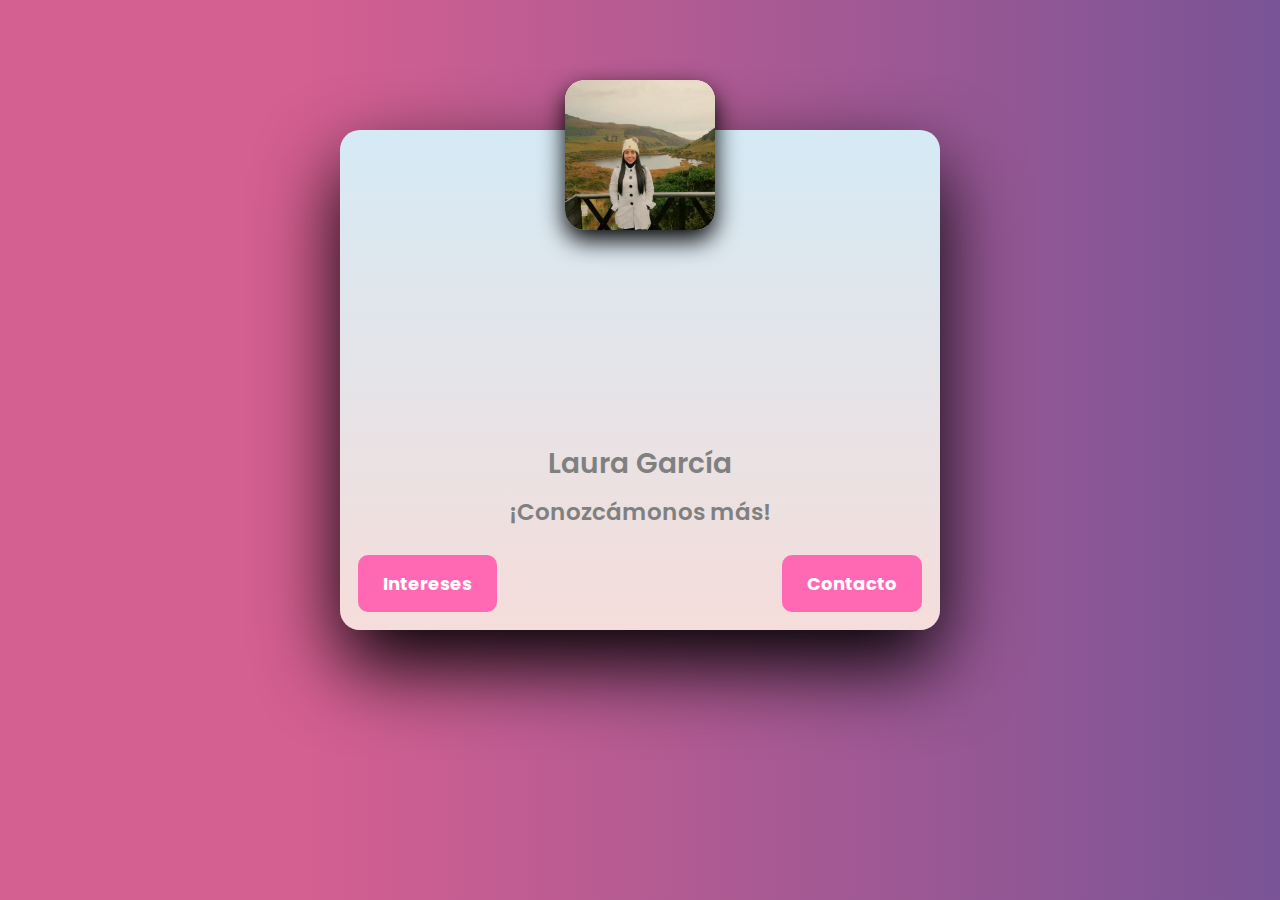
<file: docs/index.html>
<!DOCTYPE html>
<html lang="en">
<head>
    <meta charset="UTF-8">
    <meta http-equiv="X-UA-Compatible" content="IE=edge">
    <meta name="viewport" content="width=device-width, initial-scale=1.0">
    <link rel="stylesheet" href="./style1.css"/>
    <link rel="preconnect" href="https://fonts.googleapis.com">
<link rel="preconnect" href="https://fonts.gstatic.com" crossorigin>
<link href="https://fonts.googleapis.com/css2?family=Poppins:wght@200&family=Quicksand:wght@400;700&family=Raleway:wght@300&display=swap" rel="stylesheet">
    <title>Laura V. García Á</title>
</head>
<body>
  <section>
      <div class="card">
          <div class="img1">
            <img src="./Images/image1.jpg" alt="Foto Laura V. García Á">
          </div>
          <div class="content">
              <div class="details">
                  <h1>Laura García<br></h1>
                <div class="data">
                    <h2>¡Conozcámonos más!<br></h2>
                </div>
                <div class="botton">
                    <button><a href="./index2.html">Intereses</a></button>
                    <button><a href="./index3.html">Contacto</a></button>
                </div>
              </div>
          </div>
      </div>
  </section>  
</body>
</html>
</file>
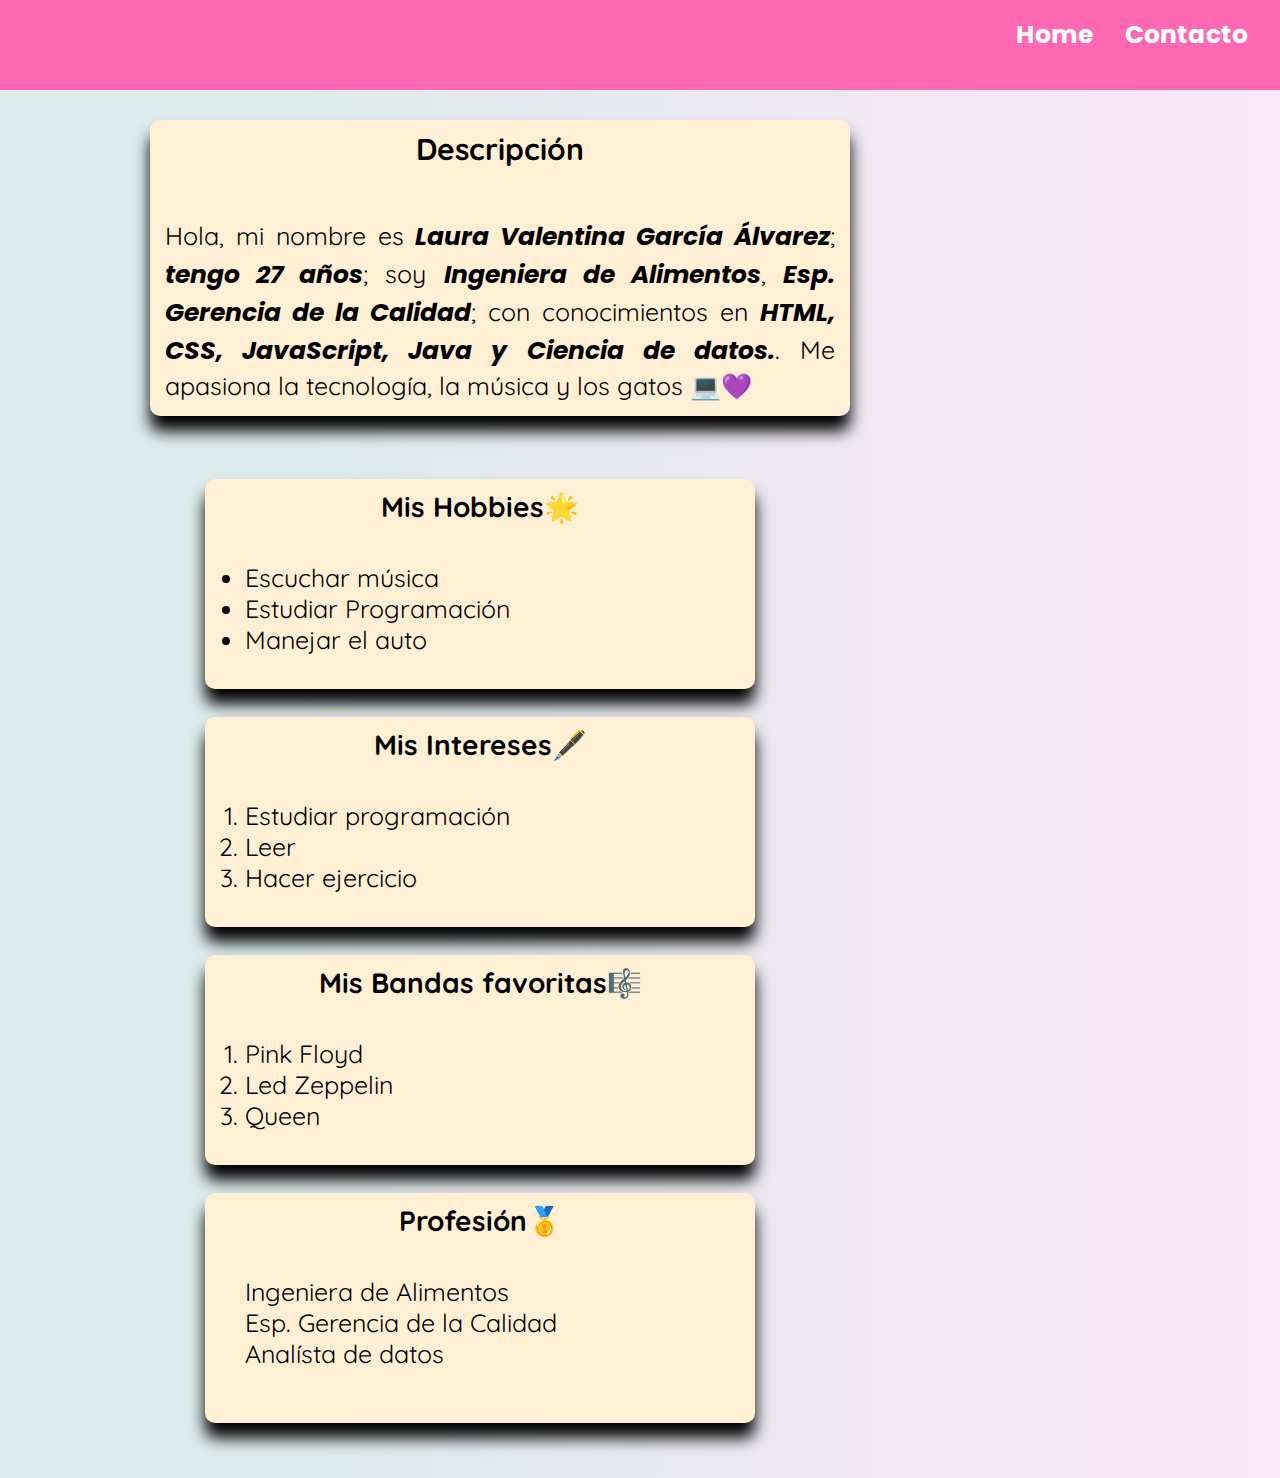
<file: docs/index2.html>
<!DOCTYPE html>
<html lang="en">
<head>
    <meta charset="UTF-8">
    <meta http-equiv="X-UA-Compatible" content="IE=edge">
    <meta name="viewport" content="width=device-width, initial-scale=1.0">
    <link rel="stylesheet" href="./style2.css"/>
    <link rel="stylesheet" href="https://fonts.googleapis.com/css2?family=Material+Symbols+Outlined:opsz,wght,FILL,GRAD@48,400,0,0" />
        <link rel="preconnect" href="https://fonts.googleapis.com">
    <link rel="preconnect" href="https://fonts.gstatic.com" crossorigin>
    <link href="https://fonts.googleapis.com/css2?family=Poppins:wght@200&family=Quicksand:wght@400;700&family=Raleway:wght@300&display=swap" rel="stylesheet">
    <title>Mis intereses</title>
</head>
<body>
    <header>
        <label for="menu">
            <span class="material-symbols-outlined">menu_open</span>
        </label>
        <input class="opcion" type="checkbox" id="menu">
        <nav>
            <a href="./index.html" class="home">Home</a>
            <a href="./index3.html" class="contacto">Contacto</a>
        </nav>
</header>
    <div class="contenedor1">
        <h2>Descripción</h2>
        <p>Hola, mi nombre es <em><strong>Laura Valentina García Álvarez</em></strong>; <em><strong>tengo 27 años</em></strong>; soy <em><strong>Ingeniera de Alimentos</em></strong>, 
        <em><strong>Esp. Gerencia de la Calidad</em></strong>; con conocimientos en <em><strong>HTML, CSS, JavaScript, Java y Ciencia de datos.</em></strong>. Me apasiona la tecnología, la música y los gatos 💻💜</p>
    </div>
    <div class="contenedor2">       
        <section class="hobbies">
            <h3>Mis Hobbies🌟</h3> 
            <ul>
                <li>Escuchar música</li>
                <li>Estudiar Programación</li>
                <li>Manejar el auto</li>
            </ul>
        </section>
        <section class="intereses">
            <h3>Mis Intereses🖋️</h3>
            <ol>
                <li>Estudiar programación</li>
                <li>Leer</li>
                <li>Hacer ejercicio</li>
            </ol>
        </section>
        <section class="bandas">
            <h3>Mis Bandas favoritas🎼</h3>
            <ol>
                <li>Pink Floyd</li>
                <li>Led Zeppelin</li>
                <li>Queen</li>
            </ol>
        </section>
        <section class="profesion">
            <h3>Profesión🥇</h3>
            <dl>
                <dd>Ingeniera de Alimentos</dd>
                <dd>Esp. Gerencia de la Calidad</dd>
                <dd>Analísta de datos</dd>
            </dl>
        </section>
    </div>
</body>
</html>
</file>
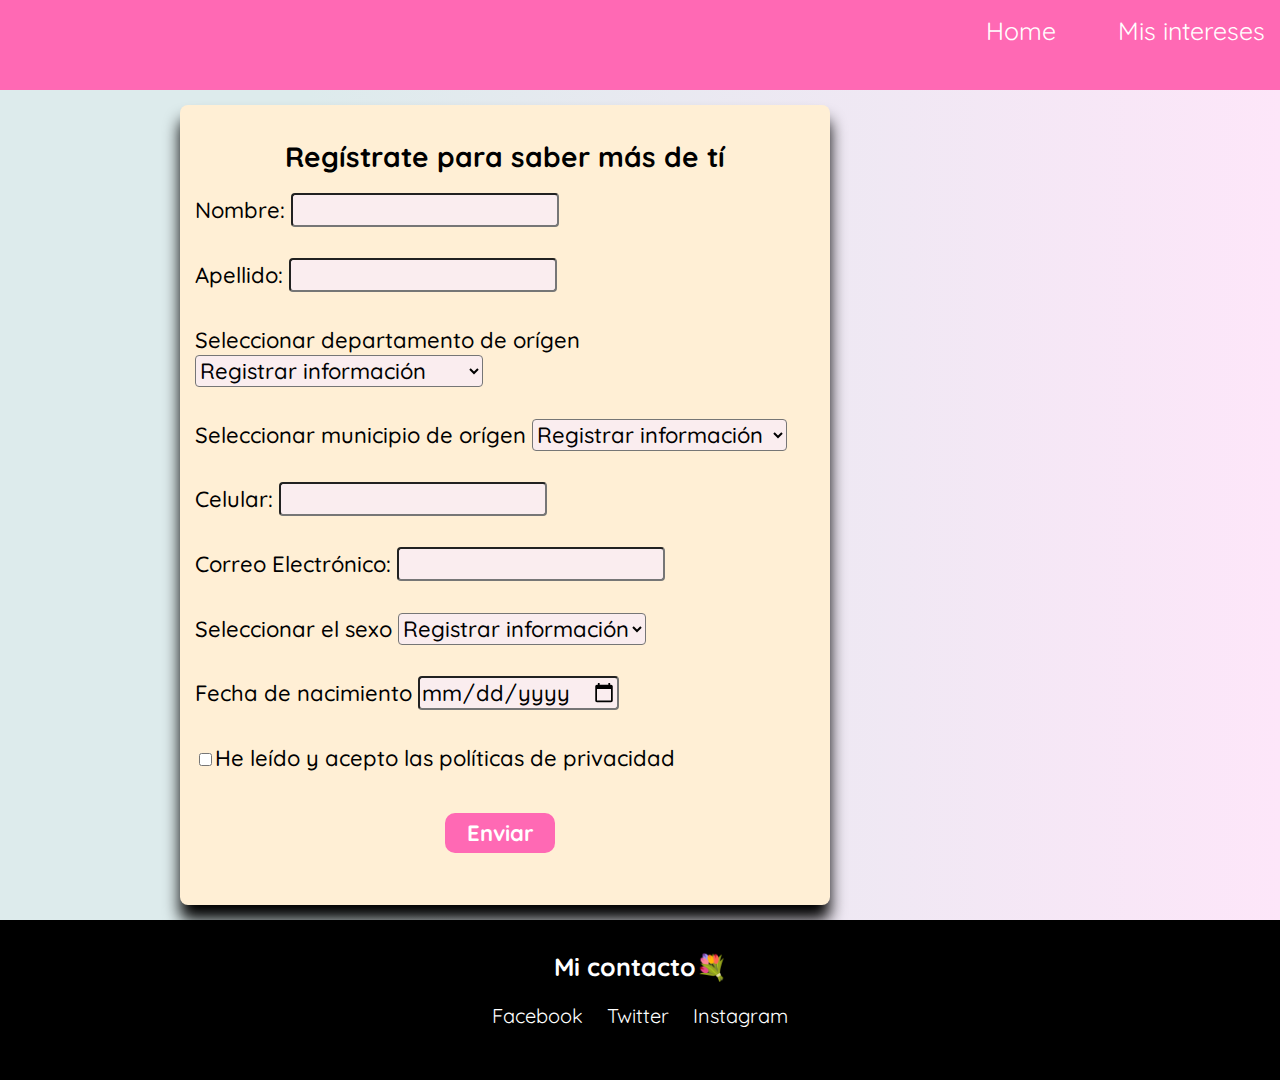
<file: docs/index3.html>
<!DOCTYPE html>
<html lang="en">
<head>
    <meta charset="UTF-8">
    <meta http-equiv="X-UA-Compatible" content="IE=edge">
    <meta name="viewport" content="width=device-width, initial-scale=1.0">
    <link rel="stylesheet" href="./style3.css"/>
    <link rel="preconnect" href="https://fonts.gstatic.com" crossorigin>
    <link href="https://fonts.googleapis.com/css2?family=Poppins:wght@200&family=Quicksand:wght@400;700&family=Raleway:wght@300&display=swap" rel="stylesheet">
    <title>Información</title>
</head>
<body>
    <header>
        <nav>
            <a href="./index.html" class="home">Home</a>
            <a href="./index2.html" class="interes">Mis intereses</a>
        </nav>
    </header>
    <main>
        <section>
            <h1>Regístrate para saber más de tí</h1>
            <form action="" id="myForm">
                <label for="nombre">
                    <span>Nombre:</span>
                    <input class= "nombre" type="text" id="nombre"/>
                </label></br></br>
                <label for="apellido">
                    <span>Apellido:</span>
                    <input type="text" id="apellido"/>
                </label></br></br>
                <label for="departamento">
                    <span>Seleccionar departamento de orígen</span>
                        <select name="departamento" id="departamento">
                            <option value="" disabled selected>Registrar información</option>
                            <option value="am">Amazonas</option>
                            <option value="an">Antioquia</option>
                            <option value="ar">Arauca</option>
                            <option value="at">Atlántico</option>
                            <option value="bo">Bolívar</option>
                            <option value="by">Boyacá</option>
                            <option value="ca">Caldas</option>
                            <option value="cq">Caquetá</option>
                            <option value="cs">Casanare</option>
                            <option value="cc">Cauca</option>
                            <option value="cr">Cesar</option>
                            <option value="ch">Chocó</option>
                            <option value="co">Córdoba</option>
                            <option value="cu">Cundinamarca</option>
                            <option value="gu">Guainía</option>
                            <option value="gv">Guaviare</option>
                            <option value="hl">Huila</option>
                            <option value="lg">La Guajira</option>
                            <option value="mg">Magdalena</option>
                            <option value="mt">Meta</option>
                            <option value="nñ">Nariño</option>
                            <option value="ns">Norte de Santander</option>
                            <option value="py">Putumayo</option>
                            <option value="qd">Quindío</option>
                            <option value="rd">Risaralda</option>
                            <option value="sa">San Andrés y Providencia</option>
                            <option value="st">Santander</option>
                            <option value="sc">Sucre</option>
                            <option value="tl">Tolima</option>
                            <option value="vl">Valle del Cauca</option>
                            <option value="vp">Vaupés</option>
                            <option value="vc">Vichada</option>
                        </select>
                </label></br></br>
                <label for="ciudad">
                    <span>Seleccionar municipio de orígen</span>
                        <select name="ciudad" id="ciudad">
                            <option value="" disabled selected>Registrar información</option>
                            <option value="le">Leticia</option>
                            <option value="md">Medellín</option>
                            <option value="ac">Arauca</option>
                            <option value="bq">Barranquilla</option>
                            <option value="ci">Cartagena de Indias</option>
                            <option value="tj">Tunja</option>
                            <option value="mz">Manizales</option>
                            <option value="fl">Florencia</option>
                            <option value="yp">Yopal</option>
                            <option value="py">Popayán</option>
                            <option value="vl">Valledupar</option>
                            <option value="qb">Quibdó</option>
                            <option value="mt">Montería</option>
                            <option value="bg">Bogotá</option>
                            <option value="in">Inírida</option>
                            <option value="jg">San José del Guaviare</option>
                            <option value="nv">Neiva</option>
                            <option value="rh">Riohacha</option>
                            <option value="sm">Santa Marta</option>
                            <option value="vv">Villavicencio</option>
                            <option value="pt">Pasto</option>
                            <option value="ct">Cúcuta</option>
                            <option value="mc">Mocoa</option>
                            <option value="an">Armenia</option>
                            <option value="pr">Pereira</option>
                            <option value="sp">San Andrés</option>
                            <option value="bm">Bucaramanga</option>
                            <option value="sj">Sincelejo</option>
                            <option value="ib">Ibagué</option>
                            <option value="cl">Cali</option>
                            <option value="mi">Mitú</option>
                            <option value="pc">Puerto Carreño</option>
                        </select>
                </label></br></br>
                <label for="telefono">
                    <span>Celular:</span>
                    <input type="number" id="telefono"/>
                </label></br></br>
                <label for="correo">
                    <span>Correo Electrónico:</span>
                    <input type="text" id="correo"/>
                </label></br></br>
                <label for="sexo">
                    <span>Seleccionar el sexo</span>
                        <select name="sexo" id="sexo">
                            <option value="" disabled selected>Registrar información</option>
                            <option value="ml">Masculino</option>
                            <option value="fm">Femenino</option>
                        </select>
                </label></br></br>
                <label for="date">
                    <span>Fecha de nacimiento</span>
                    <input type="date" name="" id="date"/>
                </label></br></br>
                <label class="privado">
                    <input type="checkbox" id="aceptar">He leído y acepto las políticas de privacidad
                </label></br></br>
                <form class="subcontainer_1">
                    <button class="boton" type="submit" value="validar">
                    <a class="boton1">Enviar</a>
                    </button>
                </form>
            </form>
        </section>
    </main>
    <footer>
        <section class="section1">
            <h2 class="contactos">Mi contacto💐</h2>
                <a class ="facebook" href="https://www.facebook.com/LauraVaGarciaA/">Facebook</a>
                <a class="twitter" href="https://twitter.com/LauraVaGarciaA">Twitter</a>
                <a class="instagram" href="https://www.instagram.com/lauravagarciaa/">Instagram</a>
        </section>
    </footer>
    <script src="./main.js"></script>
</body>
</html>
</file>
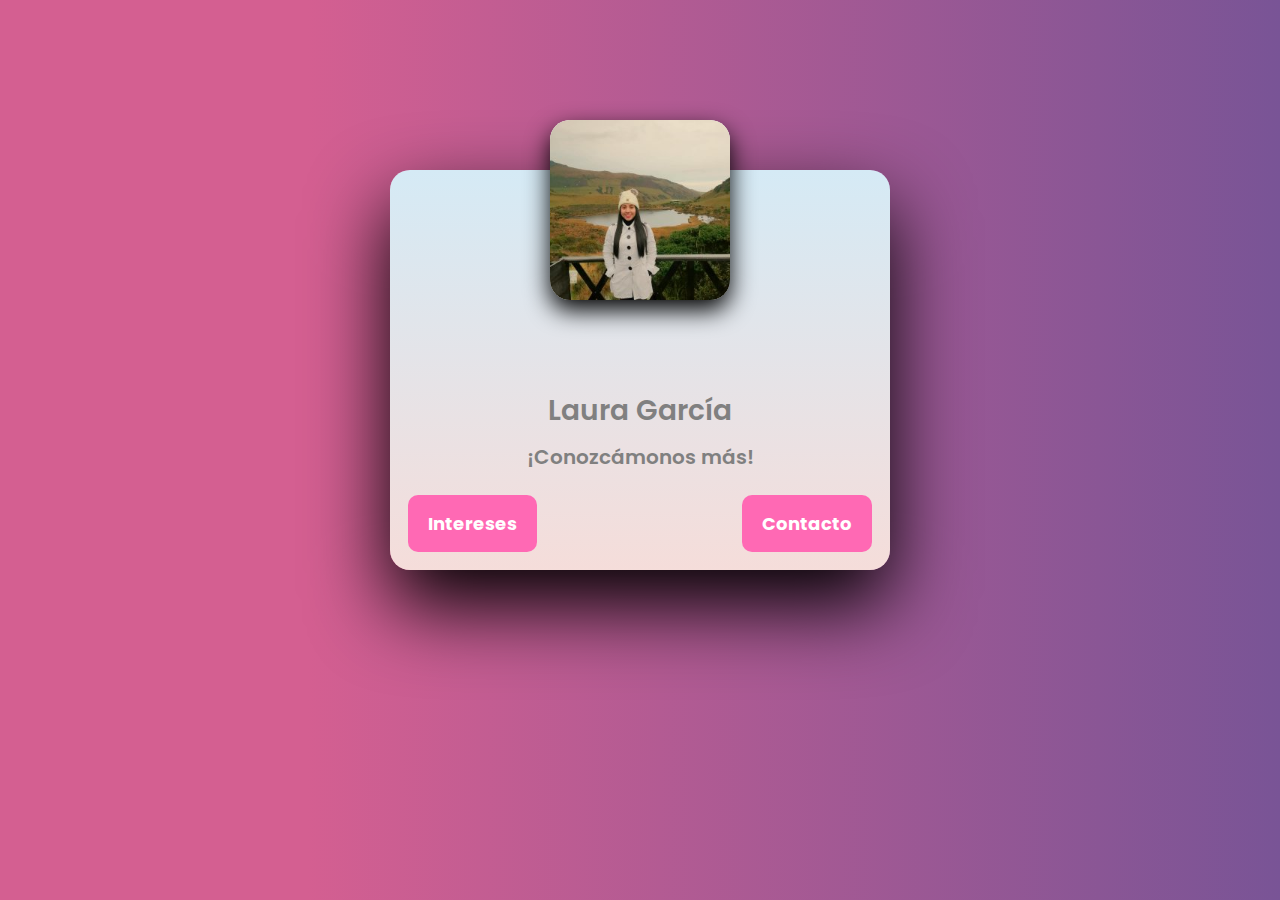
<file: docs/index_1.html>
<!DOCTYPE html>
<html lang="en">
<head>
    <meta charset="UTF-8">
    <meta http-equiv="X-UA-Compatible" content="IE=edge">
    <meta name="viewport" content="width=device-width, initial-scale=1.0">
    <link rel="stylesheet" href="./style_1.css"/>
    <link rel="preconnect" href="https://fonts.googleapis.com">
<link rel="preconnect" href="https://fonts.gstatic.com" crossorigin>
<link href="https://fonts.googleapis.com/css2?family=Poppins:wght@200&family=Quicksand:wght@400;700&family=Raleway:wght@300&display=swap" rel="stylesheet">
    <title>Laura V. García Á</title>
</head>
<body>
  <section>
      <div class="card">
          <div class="img1">
            <img src="./Images/image1.jpg" alt="Foto Laura V. García Á">
          </div>
          <div class="content">
              <div class="details">
                  <h1>Laura García<br></h1>
                <div class="data">
                    <h2>¡Conozcámonos más!<br></h2>
                </div>
                <div class="botton">
                    <button><a href="./index_2.html">Intereses</a></button>
                    <button><a href="./index_3.html">Contacto</a></button>
                </div>
              </div>
          </div>
      </div>
  </section>  
</body>
</html>
</file>
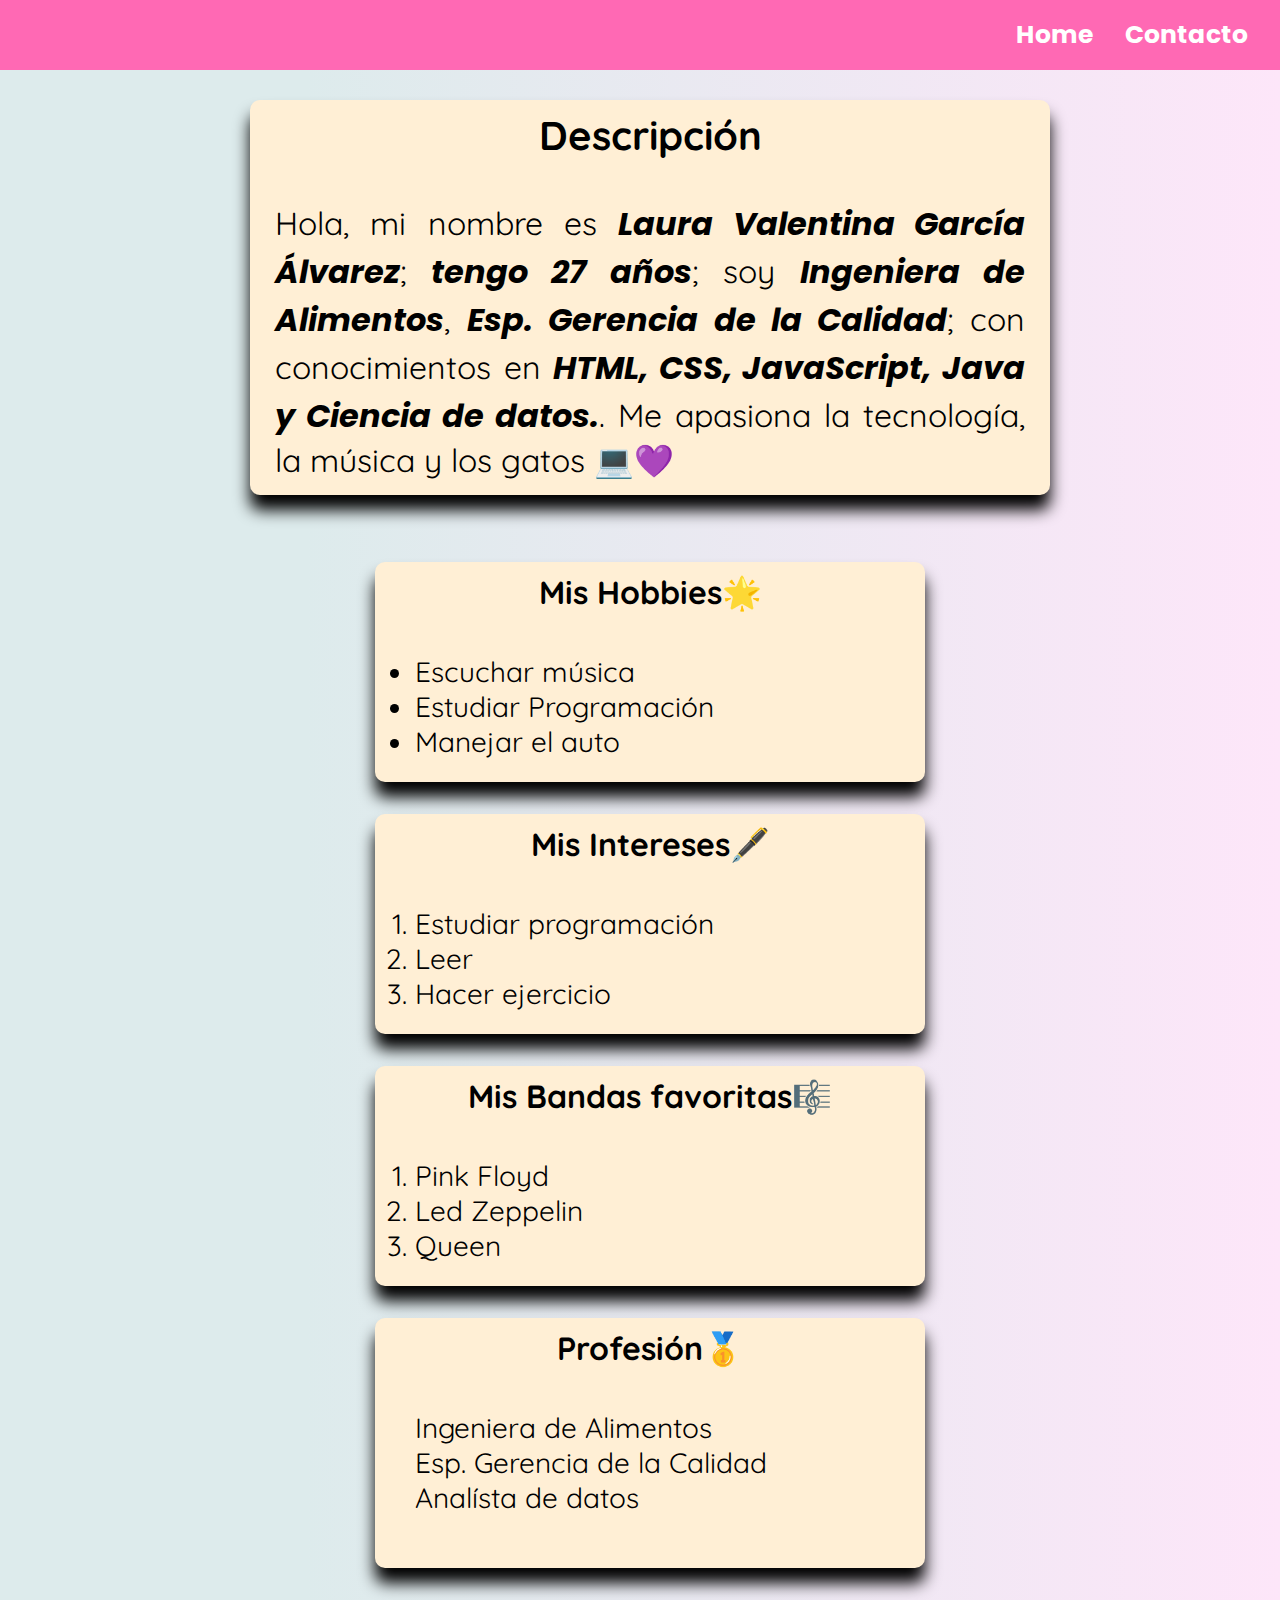
<file: docs/index_2.html>
<!DOCTYPE html>
<html lang="en">
<head>
    <meta charset="UTF-8">
    <meta http-equiv="X-UA-Compatible" content="IE=edge">
    <meta name="viewport" content="width=device-width, initial-scale=1.0">
    <link rel="stylesheet" href="./style_2.css"/>
    <link rel="stylesheet" href="https://fonts.googleapis.com/css2?family=Material+Symbols+Outlined:opsz,wght,FILL,GRAD@48,400,0,0" />
        <link rel="preconnect" href="https://fonts.googleapis.com">
    <link rel="preconnect" href="https://fonts.gstatic.com" crossorigin>
    <link href="https://fonts.googleapis.com/css2?family=Poppins:wght@200&family=Quicksand:wght@400;700&family=Raleway:wght@300&display=swap" rel="stylesheet">
    <title>Mis intereses</title>
</head>
<body>
    <header>
        <label for="menu">
            <span class="material-symbols-outlined">menu_open</span>
        </label>
        <input class="opcion" type="checkbox" id="menu">
        <nav>
            <a href="./index_1.html" class="home">Home</a>
            <a href="./index_3.html" class="contacto">Contacto</a>
        </nav>
</header>
    <div class="contenedor1">
        <h2>Descripción</h2>
        <p>Hola, mi nombre es <em><strong>Laura Valentina García Álvarez</em></strong>; <em><strong>tengo 27 años</em></strong>; soy <em><strong>Ingeniera de Alimentos</em></strong>, 
        <em><strong>Esp. Gerencia de la Calidad</em></strong>; con conocimientos en <em><strong>HTML, CSS, JavaScript, Java y Ciencia de datos.</em></strong>. Me apasiona la tecnología, la música y los gatos 💻💜</p>
    </div>
    <div class="contenedor2">       
        <section class="hobbies">
            <h3>Mis Hobbies🌟</h3> 
            <ul>
                <li>Escuchar música</li>
                <li>Estudiar Programación</li>
                <li>Manejar el auto</li>
            </ul>
        </section>
        <section class="intereses">
            <h3>Mis Intereses🖋️</h3>
            <ol>
                <li>Estudiar programación</li>
                <li>Leer</li>
                <li>Hacer ejercicio</li>
            </ol>
        </section>
        <section class="bandas">
            <h3>Mis Bandas favoritas🎼</h3>
            <ol>
                <li>Pink Floyd</li>
                <li>Led Zeppelin</li>
                <li>Queen</li>
            </ol>
        </section>
        <section class="profesion">
            <h3>Profesión🥇</h3>
            <dl>
                <dd>Ingeniera de Alimentos</dd>
                <dd>Esp. Gerencia de la Calidad</dd>
                <dd>Analísta de datos</dd>
            </dl>
        </section>
    </div>
</body>
</html>
</file>
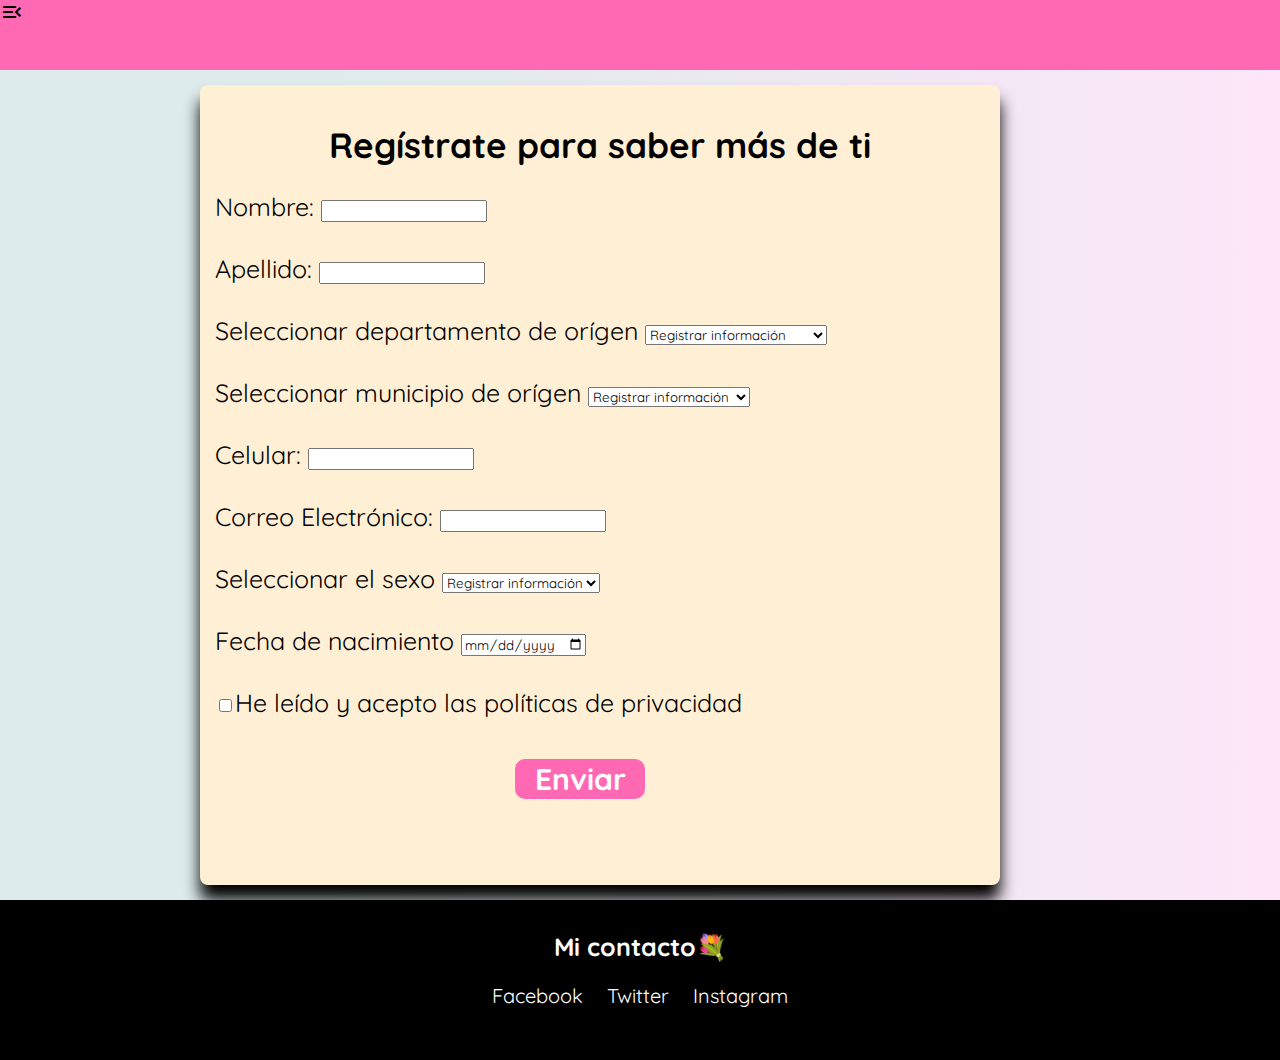
<file: docs/index_3.html>
<!DOCTYPE html>
<html lang="en">
<head>
    <meta charset="UTF-8">
    <meta http-equiv="X-UA-Compatible" content="IE=edge">
    <meta name="viewport" content="width=device-width, initial-scale=1.0">
    <link rel="stylesheet" href="./style_3.css"/>
    <link rel="stylesheet" href="https://fonts.googleapis.com/css2?family=Material+Symbols+Outlined:opsz,wght,FILL,GRAD@48,400,0,0" />
        <link rel="preconnect" href="https://fonts.googleapis.com">
    <link rel="preconnect" href="https://fonts.gstatic.com" crossorigin>
    <link href="https://fonts.googleapis.com/css2?family=Poppins:wght@200&family=Quicksand:wght@400;700&family=Raleway:wght@300&display=swap" rel="stylesheet">
    <title>Información</title>
</head>
<body>
    <header>
        <label for="menu">
            <span class="material-symbols-outlined">menu_open</span>
        </label>
        <input class="opcion" type="checkbox" id="menu">
        <nav>
            <a href="./index_1.html" class="home">Home</a>
            <a href="./index_2.html" class="interes">Mis intereses</a>
        </nav>
    </header>
    <main>
        <section>
            <h1>Regístrate para saber más de ti</h1>
            <form action="" id="myForm">
                <label for="nombre">
                    <span>Nombre:</span>
                    <input class= "nombre" type="text" id="nombre"/>
                </label></br></br>
                <label for="apellido">
                    <span>Apellido:</span>
                    <input type="text" id="apellido"/>
                </label></br></br>
                <label for="departamento">
                    <span>Seleccionar departamento de orígen</span>
                        <select name="departamento" id="departamento">
                            <option value="ri">Registrar información</option>
                            <option value="am">Amazonas</option>
                            <option value="an">Antioquia</option>
                            <option value="ar">Arauca</option>
                            <option value="at">Atlántico</option>
                            <option value="bo">Bolívar</option>
                            <option value="by">Boyacá</option>
                            <option value="ca">Caldas</option>
                            <option value="cq">Caquetá</option>
                            <option value="cs">Casanare</option>
                            <option value="cc">Cauca</option>
                            <option value="cr">Cesar</option>
                            <option value="ch">Chocó</option>
                            <option value="co">Córdoba</option>
                            <option value="cu">Cundinamarca</option>
                            <option value="gu">Guainía</option>
                            <option value="gv">Guaviare</option>
                            <option value="hl">Huila</option>
                            <option value="lg">La Guajira</option>
                            <option value="mg">Magdalena</option>
                            <option value="mt">Meta</option>
                            <option value="nñ">Nariño</option>
                            <option value="ns">Norte de Santander</option>
                            <option value="py">Putumayo</option>
                            <option value="qd">Quindío</option>
                            <option value="rd">Risaralda</option>
                            <option value="sa">San Andrés y Providencia</option>
                            <option value="st">Santander</option>
                            <option value="sc">Sucre</option>
                            <option value="tl">Tolima</option>
                            <option value="vl">Valle del Cauca</option>
                            <option value="vp">Vaupés</option>
                            <option value="vc">Vichada</option>
                        </select>
                </label></br></br>
                <label for="ciudad">
                    <span>Seleccionar municipio de orígen</span>
                        <select name="ciudad" id="ciudad">
                            <option value="rn">Registrar información</option>
                            <option value="le">Leticia</option>
                            <option value="md">Medellín</option>
                            <option value="ac">Arauca</option>
                            <option value="bq">Barranquilla</option>
                            <option value="ci">Cartagena de Indias</option>
                            <option value="tj">Tunja</option>
                            <option value="mz">Manizales</option>
                            <option value="fl">Florencia</option>
                            <option value="yp">Yopal</option>
                            <option value="py">Popayán</option>
                            <option value="vl">Valledupar</option>
                            <option value="qb">Quibdó</option>
                            <option value="mt">Montería</option>
                            <option value="bg">Bogotá</option>
                            <option value="in">Inírida</option>
                            <option value="jg">San José del Guaviare</option>
                            <option value="nv">Neiva</option>
                            <option value="rh">Riohacha</option>
                            <option value="sm">Santa Marta</option>
                            <option value="vv">Villavicencio</option>
                            <option value="pt">Pasto</option>
                            <option value="ct">Cúcuta</option>
                            <option value="mc">Mocoa</option>
                            <option value="an">Armenia</option>
                            <option value="pr">Pereira</option>
                            <option value="sp">San Andrés</option>
                            <option value="bm">Bucaramanga</option>
                            <option value="sj">Sincelejo</option>
                            <option value="ib">Ibagué</option>
                            <option value="cl">Cali</option>
                            <option value="mi">Mitú</option>
                            <option value="pc">Puerto Carreño</option>
                        </select>
                </label></br></br>
                <label for="telefono">
                    <span>Celular:</span>
                    <input type="number" id="telefono"/>
                </label></br></br>
                <label for="correo">
                    <span>Correo Electrónico:</span>
                    <input type="text" id="correo"/>
                </label></br></br>
                <label for="sexo">
                    <span>Seleccionar el sexo</span>
                        <select name="sexo" id="sexo">
                            <option value="re">Registrar información</option>
                            <option value="ml">Masculino</option>
                            <option value="fm">Femenino</option>
                        </select>
                </label></br></br>
                <label for="date">
                    <span>Fecha de nacimiento</span>
                    <input type="date" name="" id="date"/>
                </label></br></br>
                <label class="privado">
                    <input type="checkbox" id="aceptar">He leído y acepto las políticas de privacidad
                </label></br></br>
                <form class="subcontainer_1">
                    <button class="boton">
                       <a href="./index_3.html">Enviar</a>
                    </button>
                </form>
            </form>
        </section>
    </main>
    <footer>
        <section class="section1">
            <h2 class="contactos">Mi contacto💐</h2>
                <a class ="facebook" href="https://www.facebook.com/LauraVaGarciaA/">Facebook</a>
                <a class="twitter" href="https://twitter.com/LauraVaGarciaA">Twitter</a>
                <a class="instagram" href="https://www.instagram.com/lauravagarciaa/">Instagram</a>
        </section>
    </footer>
</body>
</html>
</file>
<file: docs/style1.css>
*{
    box-sizing: border-box;
    font-family: 'Poppins', sans-serif;
}

section
{
    width: 100%;
    display: flex;
    justify-content: center;
}

body
{
    background: linear-gradient(90deg, rgba(212,95,145,1) 24%, rgba(121,84,150,1) 100%);
    margin: 10%;
}

.card
{
    width: 80%;
    height: 390px;
    margin: 50px;
    position:absolute;
    background: linear-gradient(#D5EAF5 , #F5DDDA);
    border-radius: 20px;
    box-shadow: 0 35px 80px black;
    Justify-content: center;
    top: 50px;
}

.card:hover
{
    height: 320px;
}

.img1
{
    position: absolute;
    left:50%;
    top:-50px;
    transform: translateX(-50%);
    width: 150px;
    height: 150px;
    background: white;
    border-radius: 20px;
    box-shadow: 0 10px 25px black;
    overflow: hidden;
    transition: 0.5s;
}

.card:hover .img1
{
    width: 170px;
    height: 170px;   
}

.img1 img
{
    position: absolute;
    top:0;
    left:0;
    width: 100%;
    height: 100%;
    object-fit: cover;
}

.card .content
{
    position:absolute;
    width: 100%;
    height: 100%;
    display:flex;
    justify-content: center;
    align-items: flex-end;
}

.card .content .details
{
    padding: 18px;
    text-align: center;
    width: 100%;
    transition: 0.3s;
}

.card .content .details h1
{
    font-size: 20px;
    font-weight: 600;
    color: Gray;
    line-height: 30px;
}

.card .content .details .data h2
{
    font-size: 1.2rem;
    color: Gray;
    line-height: 1.3em;
    font-weight: 600;
}

.card .content .details .botton
{
    display: flex;
    justify-content: space-between;
}

.card .content .details .botton button
{
    padding: 8px 15px;
    border-radius: 10px;
    border: none;
    outline: none;
    font-size: 1em;
    font-weight: 500;
    background-color: hotpink;
    cursor: pointer;
}

a{
    text-decoration: none;
    color: white;
}

@media screen and (min-width: 768px){
    .card{
            width: 470px;
            height: 350px;
            margin: 80px;
            top: 8px;
        }

    .card:hover{
        height: 420px;
        }

    .card:hover .img1
    {
        width: 180px;
        height: 180px;   
    }

    .card .content .details
    {
        padding: 25px;
        transition: 0.3s;
    }

    .card .content .details h1
    {
        font-size: 25px;
    }

    .card .content .details .data h2
    {
        font-size: 20px;
    }

    .card .content .details .botton button
    {
        padding: 15px 15px;
        margin: 8px 8px;
        border-radius: 10px;
        border: none;
        outline: none;
        font-size: 15px;
        font-weight: 500;
        background-color: hotpink;
        cursor: pointer;
    }

    a{
        font-weight: bold;
    }

}

@media screen and (min-width: 1024px){
    .card{
        width: 600px;
        height: 500px;
        margin: 20px;
        top: 110px;
    }

    .card:hover{
        height: 430px;
        }

    .card:hover .img1
    {
        width: 250px;
        height: 250px;   
    }

    .card .content .details
    {
        padding: 10px;
        transition: 0.3s;
    }

    .card .content .details h1
    {
        font-size: 28px;
    }

    .card .content .details .data h2
    {
        font-size: 23px;
    }

    .card .content .details .botton button
    {
        padding: 15px 25px;
        margin: 8px 8px;
        border-radius: 10px;
        border: none;
        outline: none;
        font-size: 18px;
        font-weight: 500;
        background-color: hotpink;
        cursor: pointer;
    }

    a{
        font-weight: bold;
    }
}
</file>
<file: docs/style2.css>
*{
    box-sizing: border-box;
    font-family: 'Poppins', sans-serif;
}

body{
    margin:0;
    background: linear-gradient(90deg, rgb(221, 235, 236) 24%, rgb(253, 230, 249) 100%);
}

header {
    position: relative;
    background-color: hotpink;
    height: 70px;
}

label {
    position: absolute;
    top: 20px;
    left: 20px;
    z-index: 1;
}

input {
    display: none;
}

input:checked + nav {
    background-color: hotpink;
    border-radius: 10px;
    width: 100%;
    height: 100vh;
    display: flex;
    flex-direction: column;
    justify-content: center;
    text-align: center;
    font-weight: bold;
    gap: 16px;
    padding: 16px 0;
    transform: translateY(0);
}

nav {
    position: absolute;
    transform: translateY(-200%);
    transition: all 0.5s ease-in-out;
}

a{
    text-decoration: none;
    color:rgb(255, 255, 255);
    font-size: 18px;  
}

.contenedor1{
    background-color: papayawhip;
    border-radius: 10px;
    width: 80%;
    height: auto;
    margin: 15px;
    margin-left: 30px;
    box-shadow: 0 15px 16px black;
}

h2{
    font-size: 22px;
    text-align: center;
    font-weight: bold;
    margin: 15px;
    padding: 10px;
    font-family: 'Quicksand', sans-serif;
}

p{
    padding:15px;
    font-family: 'Quicksand', sans-serif;
    text-align: justify;
    font-size: 16px;
}

/*Div*/
.contenedor2 {
    margin: 2px;
    padding: 5px;
    text-align: justify;
}
/*Secciones*/
.hobbies, .intereses, .bandas{
    background-color: papayawhip;
    border-radius: 10px;
    margin: 20px;
    box-shadow: 0 15px 16px black;
    height: 130px;
}

.profesion{
    background-color: papayawhip;
    border-radius: 10px;
    margin: 20px;
    box-shadow: 0 15px 16px black;
    height: 160px;
}

.home:hover, .contacto:hover{
    background-color: black;
    margin: 7px;
    padding: 7px;
    border-radius: 3px;
}

h3{
    font-size: 18px;
    font-weight: bold;
    text-align: center;
    font-family: 'Quicksand', sans-serif;
    padding: 10px;
}

li{
    font-size: 16px;
    font-family: 'Quicksand', sans-serif;
    padding: auto;
}

dd{
    font-size: 16px;
    font-family: 'Quicksand', sans-serif;
    padding: auto;
}

@media screen and (min-width: 768px){

    header {
        padding-top: 16px;
        height: 85px;
        }
    
        label {
        display: none;
        }

        a{
            font-size: 20px;
            font-weight: bold;
        }
    
        nav {
        position: unset;
        transform: translateY(0);
        display: flex;
        justify-content: space-evenly;
        justify-content: end;
        margin-right: 32px;
        gap: 32px;
        }

    .contenedor1{
        width: 530px;
        margin: 30px;
        margin-left: 120px;
        top: 200px;
    }

    .contenedor2{
        width: 515px;
        margin: 30px;
        margin-left: 130px;
    }

    .hobbies, .intereses, .bandas{
        height: 160px;
    }

    .profesion{
        height: 160px;
    }

    h2{
        font-size: 22px;
    }

    p{
        font-size: 18px;
    }

    h3{
        font-size: 20px;
    }

    li{
        font-size: 18px;
    }

    dd{
        font-size: 18px;
    }
}

@media screen and (min-width: 1024px){

    header {
        padding-top: 16px;
        height: 90px;
        }
    
        label {
        display: none;
        }

        a{
            font-size: 25px;
            font-weight: bold;
        }
    
        nav {
        position: unset;
        transform: translateY(0);
        display: flex;
        justify-content: space-evenly;
        justify-content: end;
        margin-right: 32px;
        gap: 32px;
        }

    .contenedor1{
        width: 700px;
        margin: 30px;
        margin-left: 150px;
        top: 30px;
    }

    .contenedor2{
        width: 600px;
        margin: 30px;
        margin-left: 180px;
    }

    .hobbies, .intereses, .bandas{
        height: 210px;
    }

    .profesion{
        height: 230px;
    }

    h2{
        font-size: 30px;
    }

    p{
        font-size: 25px;
    }

    h3{
        font-size: 28px;
    }

    li{
        font-size: 25px;
    }

    dd{
        font-size: 25px;
    }
}
</file>
<file: docs/style3.css>
*{
    box-sizing: border-box;
    font-family: 'Quicksand', sans-serif;
}

body{
    margin:0;
    background: linear-gradient(90deg, rgb(221, 235, 236) 24%, rgb(253, 230, 249) 100%);
}

header {
    position: relative;
    background-color: hotpink;
    height: 70px;
}

nav{
    display: flex;
    justify-content: space-evenly;
    justify-content: center;
    gap: 32px;
}

a{
    text-decoration: none;
    color:rgb(255, 255, 255);
    font-size: 18px;  
    margin-top: 18px;
}

.home:hover, .interes:hover{
    background-color: black;
    margin: 7px;
    padding: 7px;
    border-radius: 3px;
}

h1{
    text-align: center;
    font-size: 20px;
}

main{
    background-color:  papayawhip;
    width: 85%;
    border-radius: 8px;
    margin: 15px;
    padding: 15px;
    margin-left: 25px;
    box-shadow: 0 15px 16px black;
}

label{
    font-size: 16px;
    font-weight: 500;
}

input{
    border-radius: 4px;
    background-color: rgb(250, 237, 239);
    font-weight: 500;
    font-size: 16px;
}

select{
    border-radius: 4px;
    background-color: rgb(250, 237, 239);
    font-weight: 500;
}

button{
    font-family: 'Quicksand', sans-serif;
    margin: 10px;
    font-size: 8px;
    width: 110px;
    height: 40px;
    background-color: hotpink;
    padding: inherit;
    border-radius: 10px;
    border:none;
    cursor:pointer;
    align-items: center;
    color: white;
    font-weight: bold;
    margin-left: 55px;
}

footer{
    background-color: black;
    color:white;
    text-align: center;
    height: 120px;
}

.section1{
    margin: 10px;
    padding: 10px;
}

.contactos{
    font-size: 18px;
}

.facebook, .twitter, .instagram{
    font-size: 15px;
    margin: 10px;
    
}

@media screen and (min-width: 768px){

    header{
        height: 85px;
    }

    nav{
        display: flex;
        justify-content: space-evenly;
        justify-content: end;
        gap: 32px;
    }
    
    a{
        font-size: 20px;
        margin: 15px;
    }

    main h1{
        font-size: 22px;
    }

    main{
        width: 500px;
        height: 680px;
        margin-left: 130px;
        font-size: 20px;
    }

    label{
        font-size: 18px;
        font-weight: 500;
    }

    input{
        border-radius: 4px;
        background-color: rgb(250, 237, 239);
        font-weight: 500;
        font-size: 18px;
    }

    select{
        border-radius: 4px;
        background-color: rgb(250, 237, 239);
        font-weight: 500;
        font-size: 18px;
    }

    button {
        margin-left: 180px;
    }

    .boton1{
        font-size: 18px;
    }

    footer{
        height: 140px;
    }

    .contactos{
        font-size: 22px;
    }

    .facebook, .twitter, .instagram{
        font-size: 18px;
    }
}

@media screen and (min-width: 1024px){

    header{
        height: 90px;
    }

    a{
        font-size: 25px;
        margin: 15px;
    }

    main h1{
        font-size: 28px;
    }

    main{
        width: 650px;
        height: 800px;
        margin-left: 180px;
        font-size: 25px;
    }

    label{
        font-size: 22px;
        font-weight: 500;
    }

    input{
        border-radius: 4px;
        background-color: rgb(250, 237, 239);
        font-weight: 500;
        font-size: 22px;
    }

    select{
        border-radius: 4px;
        background-color: rgb(250, 237, 239);
        font-weight: 500;
        font-size: 22px;
    }

    button{
        margin-left: 250px;
    }

    .boton1{
        font-size: 22px;
    }

    footer{
        height: 160px;
    }

    .contactos{
        font-size: 25px;
    }

    .facebook, .twitter, .instagram{
        font-size: 20px;
    }
}
</file>
<file: docs/style_1.css>
*{
    box-sizing: border-box;
    font-family: 'Poppins', sans-serif;
}

section
{
    width: 100%;
    display: flex;
    justify-content: center;
}

body
{
    background: linear-gradient(90deg, rgba(212,95,145,1) 24%, rgba(121,84,150,1) 100%);
    margin: 10%;
}

.card
{
    width: 85%;
    height: 400px;
    margin: 50px;
    position:absolute;
    background: linear-gradient(#D5EAF5 , #F5DDDA);
    border-radius: 20px;
    box-shadow: 0 35px 80px black;
    Justify-content: center;
    top: 50px;
}

.card:hover
{
    height: 450px;
}

.img1
{
    position: absolute;
    left:50%;
    top:-50px;
    transform: translateX(-50%);
    width: 180px;
    height: 180px;
    background: white;
    border-radius: 20px;
    box-shadow: 0 10px 25px black;
    overflow: hidden;
    transition: 0.5s;
}

.card:hover .img1
{
    width: 160px;
    height: 160px;   
}

.img1 img
{
    position: absolute;
    top:0;
    left:0;
    width: 100%;
    height: 100%;
    object-fit: cover;
}

.card .content
{
    position:absolute;
    width: 100%;
    height: 100%;
    display:flex;
    justify-content: center;
    align-items: flex-end;
}

.card .content .details
{
    padding: 18px;
    text-align: center;
    width: 100%;
    transition: 0.5s;
}

.card .content .details h1
{
    font-size: 22px;
    font-weight: 600;
    color: Gray;
    line-height: 30px;
}

.card .content .details .data h2
{
    font-size: 1.3rem;
    color: Gray;
    line-height: 1.3em;
    font-weight: 600;
}

.card .content .details .botton
{
    display: flex;
    justify-content: space-between;
}

.card .content .details .botton button
{
    padding: 10px 30px;
    border-radius: 10px;
    border: none;
    outline: none;
    font-size: 1em;
    font-weight: 500;
    background-color: hotpink;
    cursor: pointer;
}

a{
    text-decoration: none;
    color: white;
}

@media screen and (min-width: 768px){
    .card{
            width: 630px;
            height: 670px;
            margin: 150px
        }

    .card:hover{
        height: 500px;
        }

    .card:hover .img1
    {
        width: 300px;
        height: 300px;   
    }

    .card .content .details
    {
        padding: 25px;
        transition: 0.3s;
    }

    .card .content .details h1
    {
        font-size: 35px;
    }

    .card .content .details .data h2
    {
        font-size: 25px;
    }

    .card .content .details .botton button
    {
        padding: 15px 20px;
        margin: 8px 8px;
        border-radius: 10px;
        border: none;
        outline: none;
        font-size: 25px;
        font-weight: 500;
        background-color: hotpink;
        cursor: pointer;
    }

    a{
        font-weight: bold;
    }

}

@media screen and (min-width: 1024px){
    .card{
        width: 500px;
        height: 400px;
        margin: 20px;
        top: 150px;
    }

    .card:hover{
        height: 580px;
        }

    .card:hover .img1
    {
        width: 300px;
        height: 300px;   
    }

    .card .content .details
    {
        padding: 10px;
        transition: 0.3s;
    }

    .card .content .details h1
    {
        font-size: 28px;
    }

    .card .content .details .data h2
    {
        font-size: 20px;
    }

    .card .content .details .botton button
    {
        padding: 15px 20px;
        margin: 8px 8px;
        border-radius: 10px;
        border: none;
        outline: none;
        font-size: 18px;
        font-weight: 500;
        background-color: hotpink;
        cursor: pointer;
    }

    a{
        font-weight: bold;
    }
}
</file>
<file: docs/style_2.css>
*{
    box-sizing: border-box;
    font-family: 'Poppins', sans-serif;
}

body{
    margin:0;
    background: linear-gradient(90deg, rgb(221, 235, 236) 24%, rgb(253, 230, 249) 100%);
}

header {
    position: relative;
    background-color: hotpink;
    height: 70px;
}

label {
    position: absolute;
    top: 20px;
    left: 20px;
    z-index: 1;
}

input {
    display: none;
}

input:checked + nav {
    background-color: hotpink;
    border-radius: 10px;
    width: 100%;
    height: 100vh;
    display: flex;
    flex-direction: column;
    justify-content: center;
    text-align: center;
    font-weight: bold;
    gap: 16px;
    padding: 16px 0;
    transform: translateY(0);
}

nav {
    position: absolute;
    transform: translateY(-200%);
    transition: all 0.5s ease-in-out;
}

a{
    text-decoration: none;
    color:rgb(255, 255, 255);
    font-size: 18px;  
}

.contenedor1{
    background-color: papayawhip;
    border-radius: 10px;
    width: 90%;
    height: auto;
    margin: 15px;
    box-shadow: 0 15px 16px black;
}

h2{
    font-size: 25px;
    text-align: center;
    font-weight: bold;
    margin: 15px;
    padding: 10px;
    font-family: 'Quicksand', sans-serif;
}

p{
    margin: 10px;
    padding:15px;
    font-family: 'Quicksand', sans-serif;
    text-align: justify;
    font-size: 18px;
}

/*Div*/
.contenedor2 {
    margin: 2px;
    padding: 5px;
    text-align: justify;
}
/*Secciones*/
.hobbies, .intereses, .bandas{
    background-color: papayawhip;
    border-radius: 10px;
    margin: 20px;
    box-shadow: 0 15px 16px black;
    height: 130px;
}

.profesion{
    background-color: papayawhip;
    border-radius: 10px;
    margin: 20px;
    box-shadow: 0 15px 16px black;
    height: 160px;
}

.home:hover, .contacto:hover{
    background-color: black;
    margin: 7px;
    padding: 7px;
    border-radius: 3px;
}

h3{
    font-size: 18px;
    font-weight: bold;
    text-align: center;
    font-family: 'Quicksand', sans-serif;
    padding: 10px;
}

li{
    font-size: 16px;
    font-family: 'Quicksand', sans-serif;
    padding: auto;
}

dd{
    font-size: 16px;
    font-family: 'Quicksand', sans-serif;
    padding: auto;
}

@media screen and (min-width: 768px){

    header {
        padding-top: 16px;
        }
    
        label {
        display: none;
        }

        a{
            font-size: 30px;
            font-weight: bold;
        }
    
        nav {
        position: unset;
        transform: translateY(0);
        display: flex;
        justify-content: space-evenly;
        justify-content: end;
        margin-right: 32px;
        gap: 32px;
        }

    .contenedor1{
        width: 500px;
        margin: 30px;
        margin-left: 120px;
        top: 200px;
    }

    .contenedor2{
        width: 500px;
        margin: 30px;
        margin-left: 120px;
    }

    .hobbies, .intereses, .bandas{
        height: 220px;
    }

    .profesion{
        height: 250px;
    }

    h2{
        font-size: 34px;
    }

    p{
        font-size: 28px;
    }

    h3{
        font-size: 30px;
    }

    li{
        font-size: 25px;
    }

    dd{
        font-size: 25px;
    }
}

@media screen and (min-width: 1024px){

    header {
        padding-top: 16px;
        }
    
        label {
        display: none;
        }

        a{
            font-size: 25px;
            font-weight: bold;
        }
    
        nav {
        position: unset;
        transform: translateY(0);
        display: flex;
        justify-content: space-evenly;
        justify-content: end;
        margin-right: 32px;
        gap: 32px;
        }

    .contenedor1{
        width: 800px;
        margin: 30px;
        margin-left: 250px;
        top: 30px;
    }

    .contenedor2{
        width: 600px;
        margin: 30px;
        margin-left: 350px;
    }

    .hobbies, .intereses, .bandas{
        height: 220px;
    }

    .profesion{
        height: 250px;
    }

    h2{
        font-size: 40px;
    }

    p{
        font-size: 32px;
    }

    h3{
        font-size: 32px;
    }

    li{
        font-size: 28px;
    }

    dd{
        font-size: 28px;
    }
}
</file>
<file: docs/style_3.css>
*{
    box-sizing: border-box;
    font-family: 'Quicksand', sans-serif;
}

body{
    margin:0;
    background: linear-gradient(90deg, rgb(221, 235, 236) 24%, rgb(253, 230, 249) 100%);
}

header {
    position: relative;
    background-color: hotpink;
    height: 70px;
}

.menu {
    position: absolute;
    top: 20px;
    left: 20px;
    z-index: 1;
}

.opcion {
    display: none;
}


input:checked + nav {
    background-color: hotpink;
    border-radius: 10px;
    width: 100%;
    height: 100vh;
    display: flex;
    flex-direction: column;
    justify-content: center;
    text-align: center;
    font-weight: bold;
    gap: 16px;
    padding: 16px 0;
    transform: translateY(0);
}

nav {
    position: absolute;
    transform: translateY(-200%);
    transition: all 0.5s ease-in-out;
}

a{
    text-decoration: none;
    color:rgb(255, 255, 255);
    font-size: 18px;  
}

.home:hover, .interes:hover{
    background-color: black;
    margin: 7px;
    padding: 7px;
    border-radius: 3px;
}

h1{
    text-align: center;
    font-size: 25px;
}

main{
    background-color:  papayawhip;
    border-radius: 8px;
    margin: 15px;
    padding: 15px;
    box-shadow: 0 15px 16px black;
}

button{
    font-family: 'Quicksand', sans-serif;
    margin: 10px;
    font-size: 16px;
    width: 130px;
    height: 40px;
    background-color: hotpink;
    padding: inherit;
    border-radius: 10px;
    border:none;
    cursor:pointer;
    align-items: center;
    color: white;
    font-weight: bold;
    margin-left: 90px;
}

footer{
    background-color: black;
    color:white;
    text-align: center;
    height: 100px;
}

.section1{
    margin: 10px;
    padding: 10px;
}

.contactos{
    font-size: 18px;
}

.facebook, .twitter, .instagram{
    font-size: 15px;
    margin: 10px;
    
}

@media screen and (min-width: 768px){
    
    a{
        font-size: 25px;
    }

    h1{
        font-size: 30px;
    }

    main{
        width: 600px;
        height: 800px;
        margin-left: 70px;
        font-size: 25px;
    }

    button{
        margin-left: 200px;
    }

    footer{
        height: 140px;
    }

    .contactos{
        font-size: 22px;
    }

    .facebook, .twitter, .instagram{
        font-size: 18px;
    }
}

@media screen and (min-width: 1024px){

    a{
        font-size: 30px;
    }

    h1{
        font-size: 35px;
    }

    main{
        width: 800px;
        height: 800px;
        margin-left: 200px;
        font-size: 25px;
    }

    button{
        margin-left: 300px;
    }

    footer{
        height: 160px;
    }

    .contactos{
        font-size: 25px;
    }

    .facebook, .twitter, .instagram{
        font-size: 20px;
    }
}
</file>
